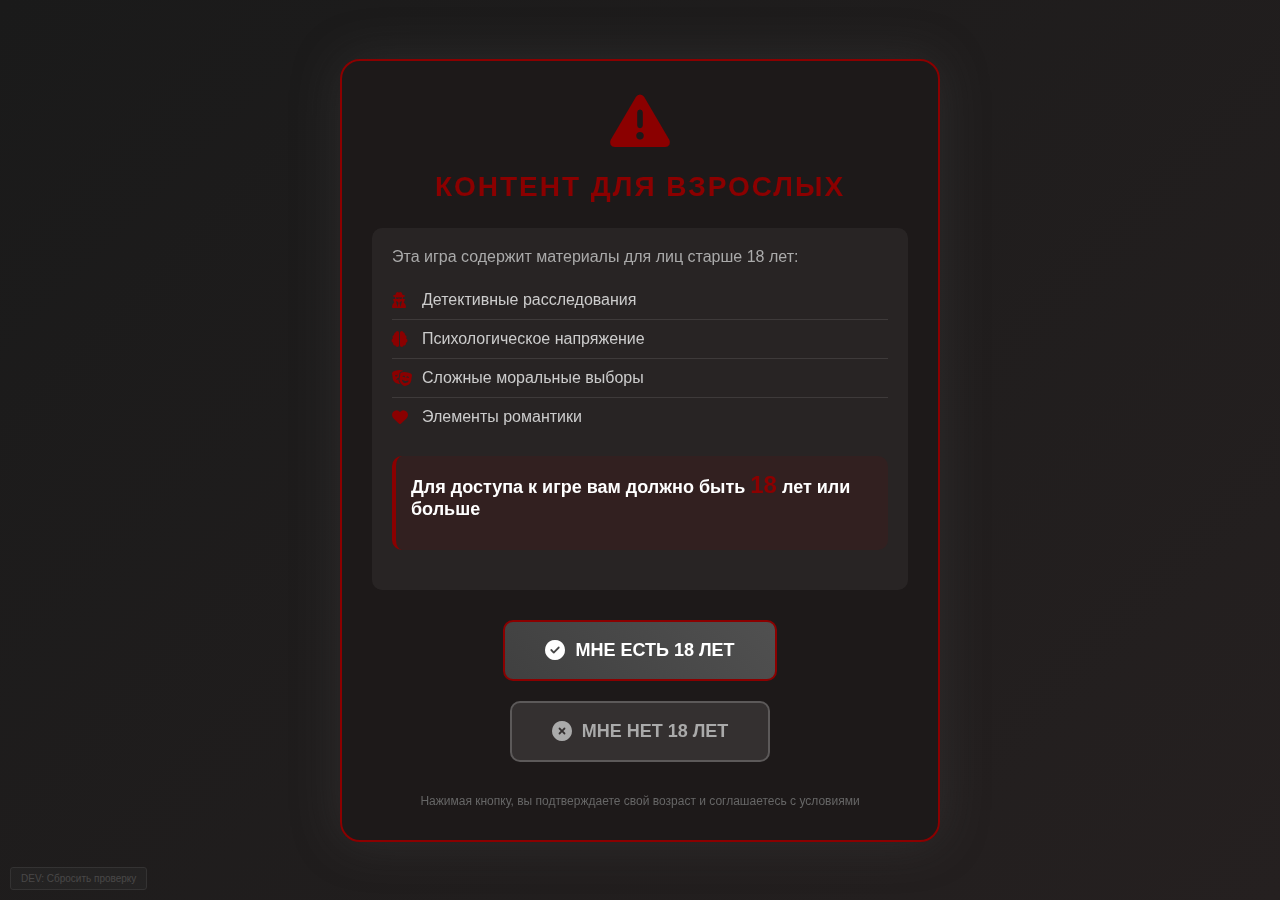
<file: index.html>
<!DOCTYPE html>
<html lang="ru">
<head>
    <meta charset="UTF-8">
    <meta name="viewport" content="width=device-width, initial-scale=1.0, maximum-scale=1.0, user-scalable=no">
    <title>[Название придумывается] | Детективная новелла 18+</title>
    <link rel="stylesheet" href="css/main_menu.css">
    <link rel="stylesheet" href="css/character_selection.css">
    <link rel="stylesheet" href="https://cdnjs.cloudflare.com/ajax/libs/font-awesome/6.4.0/css/all.min.css">
</head>
<body>
    <!-- Экран проверки возраста -->
    <div id="age-check" class="screen active">
        <div class="age-container">
            <div class="age-warning">
                <i class="fas fa-exclamation-triangle"></i>
                <h1>КОНТЕНТ ДЛЯ ВЗРОСЛЫХ</h1>
                <div class="warning-content">
                    <p>Эта игра содержит материалы для лиц старше 18 лет:</p>
                    <ul>
                        <li><i class="fas fa-user-secret"></i> Детективные расследования</li>
                        <li><i class="fas fa-brain"></i> Психологическое напряжение</li>
                        <li><i class="fas fa-theater-masks"></i> Сложные моральные выборы</li>
                        <li><i class="fas fa-heart"></i> Элементы романтики</li>
                    </ul>
                    <div class="age-requirement">
                        <p><strong>Для доступа к игре вам должно быть <span class="age-number">18</span> лет или больше</strong></p>
                    </div>
                </div>
                <div class="age-buttons">
                    <button id="age-yes" class="btn-age btn-yes">
                        <i class="fas fa-check-circle"></i> МНЕ ЕСТЬ 18 ЛЕТ
                    </button>
                    <button id="age-no" class="btn-age btn-no">
                        <i class="fas fa-times-circle"></i> МНЕ НЕТ 18 ЛЕТ
                    </button>
                </div>
                <p class="age-notice">Нажимая кнопку, вы подтверждаете свой возраст и соглашаетесь с условиями</p>
            </div>
        </div>
    </div>

    <!-- Главное меню -->
    <div id="main-menu" class="screen">
        <!-- Фон с анимацией -->
        <div class="menu-background">
            <div class="bg-overlay"></div>
            <canvas id="rain-effect"></canvas>
            
            <!-- Неоновые элементы -->
            <div class="neon-light neon-1"></div>
            <div class="neon-light neon-2"></div>
            <div class="neon-light neon-3"></div>
        </div>
        
        <!-- Контейнер меню -->
        <div class="menu-container">
            <!-- Логотип -->
            <div class="logo-section">
                <div class="logo-main">
                    <h1 class="logo-text">[Название</h1>
                    <h2 class="logo-subtext">придумывается]</h2>
                </div>
                <div class="logo-tag">
                    <span class="tag-line">Детективная новелла для взрослых</span>
                    <span class="tag-warning"><i class="fas fa-18"></i> 18+</span>
                </div>
            </div>
            
            <!-- Основные кнопки меню -->
            <div class="menu-buttons">
                <button class="menu-btn" id="btn-new" data-action="new">
                    <span class="btn-icon"><i class="fas fa-play-circle"></i></span>
                    <span class="btn-label">НОВОЕ ДЕЛО</span>
                    <span class="btn-desc">Начать расследование</span>
                </button>
                
                <button class="menu-btn" id="btn-continue" data-action="continue" disabled>
                    <span class="btn-icon"><i class="fas fa-forward"></i></span>
                    <span class="btn-label">ПРОДОЛЖИТЬ</span>
                    <span class="btn-desc">Загрузка недоступна</span>
                </button>
                
                <button class="menu-btn" id="btn-load" data-action="load">
                    <span class="btn-icon"><i class="fas fa-folder-open"></i></span>
                    <span class="btn-label">ЗАГРУЗИТЬ</span>
                    <span class="btn-desc">Выбрать сохранение</span>
                </button>
                
                <button class="menu-btn" id="btn-gallery" data-action="gallery">
                    <span class="btn-icon"><i class="fas fa-images"></i></span>
                    <span class="btn-label">ГАЛЕРЕЯ</span>
                    <span class="btn-desc">Разблокированные сцены</span>
                </button>
                
                <button class="menu-btn" id="btn-settings" data-action="settings">
                    <span class="btn-icon"><i class="fas fa-cog"></i></span>
                    <span class="btn-label">НАСТРОЙКИ</span>
                    <span class="btn-desc">Звук, графика, контент</span>
                </button>
                
                <!-- Кнопка управления музыкой -->
                <button class="menu-btn" id="btn-music-control">
                    <span class="btn-icon" id="music-icon"><i class="fas fa-music"></i></span>
                    <span class="btn-label" id="music-label">МУЗЫКА</span>
                    <span class="btn-desc" id="music-desc">Выключена</span>
                </button>
                
                <button class="menu-btn" id="btn-dossier" data-action="dossier">
                    <span class="btn-icon"><i class="fas fa-file-alt"></i></span>
                    <span class="btn-label">ДОСЬЕ</span>
                    <span class="btn-desc">Персонажи и улики</span>
                </button>
            </div>
            
            <!-- Нижняя панель -->
            <div class="menu-footer">
                <div class="footer-left">
                    <div class="game-info">
                        <span class="info-version">Версия 1.0 Alpha</span>
                        <span class="info-genre"><i class="fas fa-search"></i> Детектив 18+</span>
                    </div>
                </div>
                
                <div class="footer-center">
                    <div class="content-tags">
                        <span class="tag"><i class="fas fa-search"></i> Детектив</span>
                        <span class="tag"><i class="fas fa-brain"></i> Психология</span>
                        <span class="tag"><i class="fas fa-theater-masks"></i> Драма</span>
                        <span class="tag"><i class="fas fa-crosshairs"></i> Выбор</span>
                    </div>
                </div>
                
                <div class="footer-right">
                    <button class="footer-btn" id="btn-credits">
                        <i class="fas fa-users"></i> Авторы
                    </button>
                    <button class="footer-btn btn-exit" id="btn-exit">
                        <i class="fas fa-power-off"></i> Выйти
                    </button>
                </div>
            </div>
        </div>
        
        <!-- Всплывающее окно настроек музыки -->
        <div id="music-popup" class="popup">
            <div class="popup-content popup-music">
                <div class="popup-header">
                    <h3><i class="fas fa-music"></i> НАСТРОЙКИ МУЗЫКИ</h3>
                    <button class="popup-close" id="music-close"><i class="fas fa-times"></i></button>
                </div>
                <div class="popup-body">
                    <div class="music-controls">
                        <!-- Текущий трек -->
                        <div class="now-playing">
                            <div class="track-info">
                                <div class="track-name" id="current-track-name">Трек не выбран</div>
                                <div class="track-status" id="current-track-status">Музыка выключена</div>
                            </div>
                            <div class="player-controls">
                                <button class="player-btn" id="btn-play-pause">
                                    <i class="fas fa-play"></i>
                                </button>
                                <button class="player-btn" id="btn-prev-track">
                                    <i class="fas fa-step-backward"></i>
                                </button>
                                <button class="player-btn" id="btn-next-track">
                                    <i class="fas fa-step-forward"></i>
                                </button>
                            </div>
                        </div>
                        
                        <!-- Громкость -->
                        <div class="volume-control">
                            <label>Громкость:</label>
                            <div class="volume-slider-container">
                                <i class="fas fa-volume-down volume-icon"></i>
                                <input type="range" id="music-volume" min="0" max="100" value="50" class="volume-slider">
                                <i class="fas fa-volume-up volume-icon"></i>
                                <span id="volume-value" class="volume-value">50%</span>
                            </div>
                        </div>
                        
                        <!-- Список треков -->
                        <div class="track-list">
                            <h4>Доступные треки:</h4>
                            <div id="tracks-container" class="tracks-container">
                                <!-- Треки будут добавлены через JS -->
                            </div>
                        </div>
                        
                        <!-- Автовоспроизведение -->
                        <div class="music-settings">
                            <div class="setting-item">
                                <input type="checkbox" id="auto-play" checked>
                                <label for="auto-play">Автовоспроизведение при запуске</label>
                            </div>
                            <div class="setting-item">
                                <input type="checkbox" id="shuffle-mode" checked>
                                <label for="shuffle-mode">Случайный порядок треков</label>
                            </div>
                        </div>
                    </div>
                </div>
            </div>
        </div>
        
        <!-- Универсальное всплывающее окно для сообщений -->
        <div id="message-popup" class="popup">
            <div class="popup-content popup-message">
                <div class="popup-header">
                    <h3 id="message-title">Сообщение</h3>
                    <button class="popup-close" id="message-close"><i class="fas fa-times"></i></button>
                </div>
                <div class="popup-body">
                    <div class="message-content" id="message-content">
                        <!-- Содержимое сообщения -->
                    </div>
                    <div class="message-buttons" id="message-buttons">
                        <!-- Кнопки будут добавлены через JS -->
                    </div>
                </div>
            </div>
        </div>
    </div>

    <!-- Аудио элементы -->
    <audio id="bg-music" loop preload="auto"></audio>
    
    <audio id="click-sound" preload="auto">
        <source src="https://assets.mixkit.co/sfx/preview/mixkit-select-click-1109.mp3" type="audio/mpeg">
    </audio>

    <!-- Скрытая кнопка для разработчиков -->
    <div id="dev-tools" style="position: fixed; bottom: 10px; left: 10px; z-index: 9999; opacity: 0.3;">
        <button onclick="resetAgeCheck()" style="background: #333; color: #aaa; border: 1px solid #666; padding: 5px 10px; font-size: 10px; border-radius: 3px;">
            DEV: Сбросить проверку
        </button>
    </div>

    <!-- Подключаем скрипты -->
    <script src="js/main_menu.js"></script>
    <script src="js/age_check.js"></script>
    <script src="js/character_selection.js"></script>
</body>
</html>
</file>
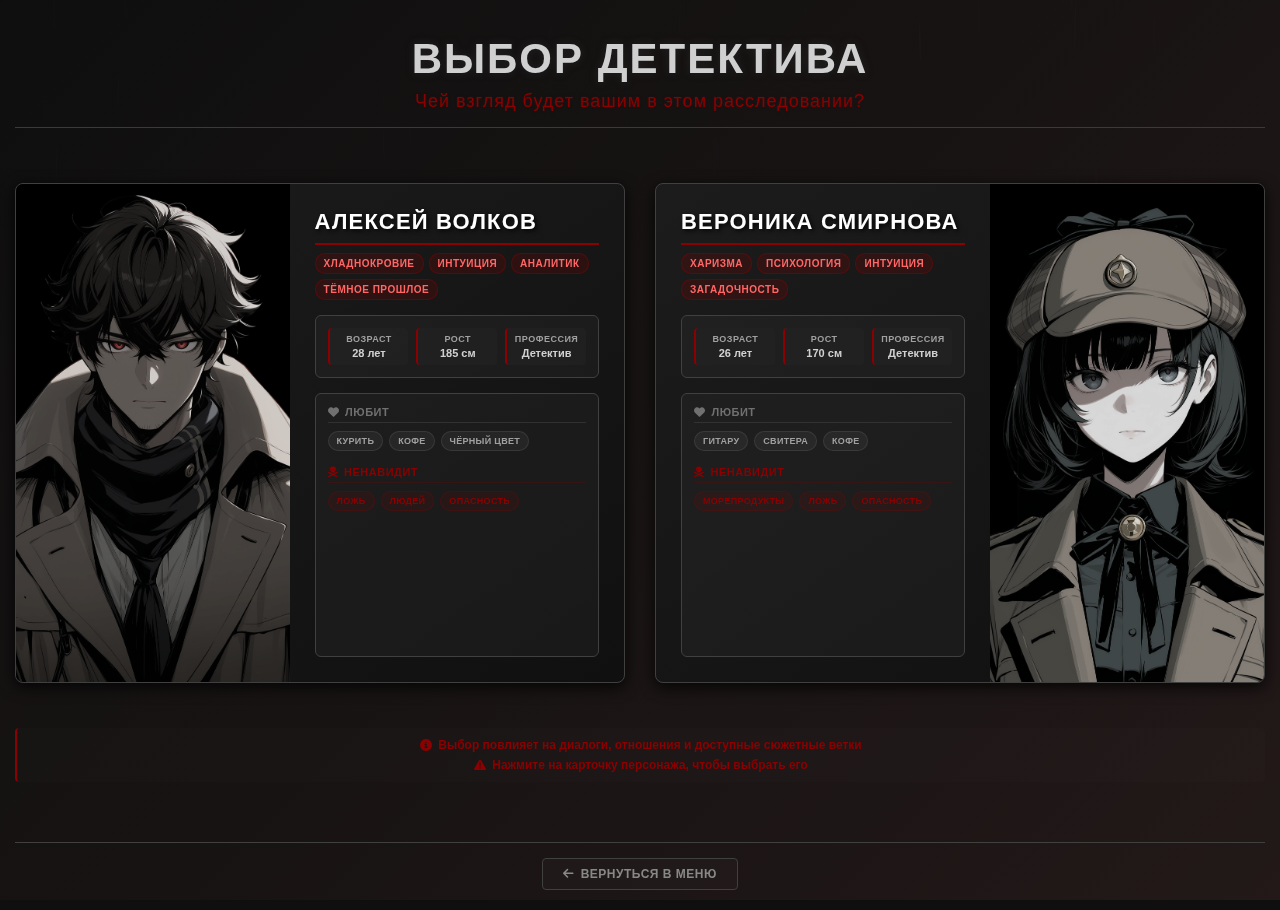
<file: character_selection.html>
<!DOCTYPE html>
<html lang="ru">
<head>
    <meta charset="UTF-8">
    <meta name="viewport" content="width=device-width, initial-scale=1.0">
    <title>Выбор персонажа | Тени Полуночи</title>
    <link rel="stylesheet" href="css/character_selection.css">
    <link rel="stylesheet" href="https://cdnjs.cloudflare.com/ajax/libs/font-awesome/6.4.0/css/all.min.css">
</head>
<body>
    <!-- Фон с эффектом дождя -->
    <div class="selection-background">
        <canvas id="rain-canvas"></canvas>
        <div class="bg-overlay"></div>
    </div>
    
    <!-- Контейнер выбора персонажа -->
    <div class="selection-container">
        <!-- Заголовок -->
        <div class="selection-header">
            <h1 class="selection-title">ВЫБОР ДЕТЕКТИВА</h1>
            <p class="selection-subtitle">Чей взгляд будет вашим в этом расследовании?</p>
        </div>
        
        <!-- Сетка персонажей -->
        <div class="characters-grid">
            <!-- Алексей Волков -->
            <div class="character-card" data-character="male">
                <!-- Верхняя часть: изображение -->
                <div class="character-image-container">
                    <img src="assets/characters/male_detective.png" 
                         alt="Алексей Волков" 
                         class="character-portrait"
                         onerror="this.style.display='none'; this.nextElementSibling.style.display='flex';">
                    <div class="image-placeholder">
                        <i class="fas fa-user-tie"></i>
                        <span>Алексей Волков</span>
                    </div>
                </div>
                
                <!-- Средняя часть: информация -->
                <div class="character-info">
                    <!-- Имя -->
                    <div class="character-name-section">
                        <h3 class="character-name">АЛЕКСЕЙ ВОЛКОВ</h3>
                        <div class="character-traits">
                            <span class="trait">Хладнокровие</span>
                            <span class="trait">Интуиция</span>
                            <span class="trait">Аналитик</span>
                            <span class="trait">Тёмное прошлое</span>
                        </div>
                    </div>
                    
                    <!-- Основные атрибуты -->
                    <div class="character-attributes">
                        <div class="attribute-item">
                            <span class="attribute-label">ВОЗРАСТ</span>
                            <span class="attribute-value">28 лет</span>
                        </div>
                        <div class="attribute-item">
                            <span class="attribute-label">РОСТ</span>
                            <span class="attribute-value">185 см</span>
                        </div>
                        <div class="attribute-item">
                            <span class="attribute-label">ПРОФЕССИЯ</span>
                            <span class="attribute-value">Детектив</span>
                        </div>
                    </div>
                    
                    <!-- Предпочтения -->
                    <div class="character-preferences">
                        <div class="preference-section">
                            <h4 class="preference-title like-title">
                                <i class="fas fa-heart"></i> ЛЮБИТ
                            </h4>
                            <div class="preference-tags">
                                <span class="preference-tag like">Курить</span>
                                <span class="preference-tag like">Кофе</span>
                                <span class="preference-tag like">Чёрный цвет</span>
                            </div>
                        </div>
                        
                        <div class="preference-section">
                            <h4 class="preference-title dislike-title">
                                <i class="fas fa-skull-crossbones"></i> НЕНАВИДИТ
                            </h4>
                            <div class="preference-tags">
                                <span class="preference-tag dislike">Ложь</span>
                                <span class="preference-tag dislike">Людей</span>
                                <span class="preference-tag dislike">Опасность</span>
                            </div>
                        </div>
                    </div>
                </div>
                
                <!-- Кнопка удалена - теперь выбор по клику на всю карточку -->
            </div>
            
            <!-- Вероника Смирнова -->
            <div class="character-card" data-character="female">
                <!-- Верхняя часть: изображение -->
                <div class="character-image-container">
                    <img src="assets/characters/female_detective.png" 
                         alt="Вероника Смирнова" 
                         class="character-portrait"
                         onerror="this.style.display='none'; this.nextElementSibling.style.display='flex';">
                    <div class="image-placeholder">
                        <i class="fas fa-user-tie"></i>
                        <span>Вероника Смирнова</span>
                    </div>
                </div>
                
                <!-- Средняя часть: информация -->
                <div class="character-info">
                    <!-- Имя -->
                    <div class="character-name-section">
                        <h3 class="character-name">ВЕРОНИКА СМИРНОВА</h3>
                        <div class="character-traits">
                            <span class="trait">Харизма</span>
                            <span class="trait">Психология</span>
                            <span class="trait">Интуиция</span>
                            <span class="trait">Загадочность</span>
                        </div>
                    </div>
                    
                    <!-- Основные атрибуты -->
                    <div class="character-attributes">
                        <div class="attribute-item">
                            <span class="attribute-label">ВОЗРАСТ</span>
                            <span class="attribute-value">26 лет</span>
                        </div>
                        <div class="attribute-item">
                            <span class="attribute-label">РОСТ</span>
                            <span class="attribute-value">170 см</span>
                        </div>
                        <div class="attribute-item">
                            <span class="attribute-label">ПРОФЕССИЯ</span>
                            <span class="attribute-value">Детектив</span>
                        </div>
                    </div>
                    
                    <!-- Предпочтения -->
                    <div class="character-preferences">
                        <div class="preference-section">
                            <h4 class="preference-title like-title">
                                <i class="fas fa-heart"></i> ЛЮБИТ
                            </h4>
                            <div class="preference-tags">
                                <span class="preference-tag like">Гитару</span>
                                <span class="preference-tag like">Свитера</span>
                                <span class="preference-tag like">Кофе</span>
                            </div>
                        </div>
                        
                        <div class="preference-section">
                            <h4 class="preference-title dislike-title">
                                <i class="fas fa-skull-crossbones"></i> НЕНАВИДИТ
                            </h4>
                            <div class="preference-tags">
                                <span class="preference-tag dislike">Морепродукты</span>
                                <span class="preference-tag dislike">Ложь</span>
                                <span class="preference-tag dislike">Опасность</span>
                            </div>
                        </div>
                    </div>
                </div>
                
                <!-- Кнопка удалена - теперь выбор по клику на всю карточку -->
            </div>
        </div>
        
        <!-- Подсказка -->
        <div class="selection-hint">
            <p><i class="fas fa-info-circle"></i> Выбор повлияет на диалоги, отношения и доступные сюжетные ветки</p>
            <p class="hint-sub"><i class="fas fa-exclamation-triangle"></i> Нажмите на карточку персонажа, чтобы выбрать его</p>
        </div>
        
        <!-- Кнопка возврата -->
        <div class="back-container">
            <button class="back-btn" id="btn-back">
                <i class="fas fa-arrow-left"></i> ВЕРНУТЬСЯ В МЕНЮ
            </button>
        </div>
    </div>
    
    <!-- Всплывающее окно подтверждения -->
    <div id="confirm-popup" class="popup">
        <div class="popup-content confirm-popup">
            <div class="popup-header">
                <h3><i class="fas fa-exclamation-circle"></i> ПОДТВЕРЖДЕНИЕ ВЫБОРА</h3>
                <button class="popup-close" id="confirm-close"><i class="fas fa-times"></i></button>
            </div>
            <div class="popup-body">
                <div class="confirm-content">
                    <p>Вы выбрали детектива:</p>
                    <h2 id="selected-character-name">ИМЯ ПЕРСОНАЖА</h2>
                    <div class="confirm-warning">
                        <i class="fas fa-exclamation-triangle"></i>
                        <p>Это решение нельзя будет изменить позже. Все сцены и диалоги будут адаптированы под вашего персонажа.</p>
                    </div>
                </div>
                <div class="confirm-buttons">
                    <button class="confirm-btn btn-cancel" id="btn-cancel">Отмена</button>
                    <button class="confirm-btn btn-confirm" id="btn-confirm">Подтвердить выбор</button>
                </div>
            </div>
        </div>
    </div>
    
    <!-- Аудио элементы -->
    <audio id="click-sound" preload="auto">
        <source src="https://assets.mixkit.co/sfx/preview/mixkit-select-click-1109.mp3" type="audio/mpeg">
    </audio>
    
    <script src="js/character_selection.js"></script>
</body>
</html>
</file>
<file: css/main_menu.css>
/* ===== ОСНОВНЫЕ СТИЛИ ===== */
* {
    margin: 0;
    padding: 0;
    box-sizing: border-box;
    -webkit-tap-highlight-color: transparent;
}

body {
    font-family: 'Segoe UI', 'Roboto', sans-serif;
    background: #0f0f0f;
    color: #d0d0d0;
    overflow: hidden;
    height: 100vh;
    width: 100vw;
    position: fixed;
}

/* ===== ОБЩИЕ КЛАССЫ ===== */
.screen {
    position: fixed;
    top: 0;
    left: 0;
    width: 100%;
    height: 100%;
    display: none;
    z-index: 100;
}

.screen.active {
    display: flex;
    justify-content: center;
    align-items: center;
}

/* ===== ЭКРАН ВОЗРАСТНОЙ ПРОВЕРКИ ===== */
#age-check {
    background: linear-gradient(135deg, #1a1a1a 0%, #252020 100%);
}

.age-container {
    width: 95%;
    max-width: 600px;
    background: rgba(30, 25, 25, 0.95);
    border-radius: 20px;
    border: 2px solid #8b0000;
    padding: 30px;
    box-shadow: 0 0 50px rgba(80, 80, 80, 0.3);
    backdrop-filter: blur(10px);
}

.age-warning {
    text-align: center;
}

.age-warning i.fa-exclamation-triangle {
    font-size: 60px;
    color: #8b0000;
    margin-bottom: 20px;
    animation: pulse 2s infinite;
}

.age-warning h1 {
    color: #8b0000;
    font-size: 28px;
    margin-bottom: 25px;
    text-transform: uppercase;
    letter-spacing: 2px;
}

.warning-content {
    background: rgba(255, 255, 255, 0.05);
    border-radius: 10px;
    padding: 20px;
    margin: 20px 0;
    text-align: left;
}

.warning-content p {
    color: #aaa;
    margin-bottom: 15px;
    font-size: 16px;
}

.warning-content ul {
    list-style: none;
    margin: 15px 0;
}

.warning-content li {
    padding: 10px 0;
    color: #ccc;
    border-bottom: 1px solid rgba(255, 255, 255, 0.1);
    display: flex;
    align-items: center;
}

.warning-content li i {
    color: #8b0000;
    margin-right: 10px;
    width: 20px;
}

.warning-content li:last-child {
    border-bottom: none;
}

.age-requirement {
    background: rgba(139, 0, 0, 0.1);
    border-radius: 10px;
    padding: 15px;
    margin: 20px 0;
    border-left: 4px solid #8b0000;
}

.age-requirement p {
    color: #fff;
    font-size: 18px;
}

.age-number {
    color: #8b0000;
    font-size: 24px;
    font-weight: bold;
}

.age-buttons {
    display: flex;
    gap: 20px;
    margin: 30px 0;
    flex-wrap: wrap;
    justify-content: center;
}

.btn-age {
    padding: 18px 40px;
    font-size: 18px;
    border: none;
    border-radius: 10px;
    cursor: pointer;
    transition: all 0.3s ease;
    display: flex;
    align-items: center;
    justify-content: center;
    gap: 10px;
    font-weight: bold;
    min-width: 250px;
}

.btn-age i {
    font-size: 20px;
}

.btn-yes {
    background: linear-gradient(45deg, #404040, #505050);
    color: white;
    border: 2px solid #8b0000;
}

.btn-yes:hover {
    background: linear-gradient(45deg, #505050, #404040);
    transform: translateY(-3px);
    box-shadow: 0 10px 25px rgba(80, 80, 80, 0.4);
}

.btn-no {
    background: rgba(255, 255, 255, 0.1);
    color: #aaa;
    border: 2px solid rgba(255, 255, 255, 0.2);
}

.btn-no:hover {
    background: rgba(255, 255, 255, 0.15);
    color: #fff;
    border-color: rgba(255, 255, 255, 0.3);
}

.age-notice {
    font-size: 12px;
    color: #666;
    margin-top: 20px;
    line-height: 1.5;
}

/* ===== ГЛАВНОЕ МЕНЮ ===== */
#main-menu {
    background: #121212;
}

.menu-background {
    position: absolute;
    width: 100%;
    height: 100%;
    overflow: hidden;
}

.bg-overlay {
    position: absolute;
    width: 100%;
    height: 100%;
    background: linear-gradient(135deg, 
        rgba(18, 18, 18, 0.9) 0%,
        rgba(28, 23, 23, 0.8) 50%,
        rgba(38, 28, 28, 0.9) 100%);
    z-index: 1;
}

#rain-effect {
    position: absolute;
    width: 100%;
    height: 100%;
    z-index: 0;
}

.neon-light {
    position: absolute;
    border-radius: 50%;
    filter: blur(40px);
    opacity: 0.3;
    z-index: 0;
}

.neon-1 {
    width: 300px;
    height: 300px;
    background: #505050;
    top: 10%;
    left: 10%;
    animation: float 15s infinite ease-in-out;
}

.neon-2 {
    width: 200px;
    height: 200px;
    background: #3a3a3a;
    bottom: 20%;
    right: 15%;
    animation: float 12s infinite ease-in-out reverse;
}

.neon-3 {
    width: 150px;
    height: 150px;
    background: #2a2a2a;
    top: 60%;
    left: 80%;
    animation: float 18s infinite ease-in-out;
}

/* Контейнер меню */
.menu-container {
    position: relative;
    z-index: 2;
    width: 100%;
    height: 100%;
    max-width: 1400px;
    margin: 0 auto;
    padding: 20px;
    display: flex;
    flex-direction: column;
    justify-content: space-between;
    overflow-y: auto;
    overflow-x: hidden;
}

/* Логотип */
.logo-section {
    text-align: center;
    padding: 20px 0;
    margin-top: 20px;
}

.logo-main {
    margin-bottom: 10px;
}

.logo-text {
    font-size: clamp(40px, 8vw, 80px);
    background: linear-gradient(45deg, #d0d0d0, #a0a0a0);
    -webkit-background-clip: text;
    background-clip: text;
    color: transparent;
    text-shadow: 0 0 30px rgba(80, 80, 80, 0.3);
    letter-spacing: 3px;
    line-height: 1.1;
    margin-bottom: 5px;
}

.logo-subtext {
    font-size: clamp(30px, 6vw, 60px);
    color: #b0b0b0;
    letter-spacing: 2px;
    text-shadow: 0 0 20px rgba(255, 255, 255, 0.1);
}

.logo-tag {
    display: flex;
    justify-content: center;
    align-items: center;
    gap: 15px;
    margin-top: 10px;
    flex-wrap: wrap;
}

.tag-line {
    color: #aaa;
    font-size: clamp(14px, 2vw, 18px);
    letter-spacing: 1px;
    text-transform: uppercase;
}

.tag-warning {
    background: rgba(139, 0, 0, 0.15);
    color: #8b0000;
    padding: 5px 15px;
    border-radius: 20px;
    font-size: 14px;
    border: 1px solid rgba(139, 0, 0, 0.3);
}

/* Кнопки меню */
.menu-buttons {
    display: grid;
    grid-template-columns: repeat(auto-fit, minmax(300px, 1fr));
    gap: 15px;
    padding: 20px 0;
    max-width: 1200px;
    margin: 0 auto;
    width: 100%;
}

.menu-btn {
    background: rgba(45, 40, 40, 0.7);
    border: 2px solid #404040;
    border-radius: 12px;
    padding: 20px;
    color: white;
    text-align: left;
    cursor: pointer;
    transition: all 0.3s ease;
    display: flex;
    flex-direction: column;
    position: relative;
    overflow: hidden;
    min-height: 100px;
    backdrop-filter: blur(5px);
}

.menu-btn::before {
    content: '';
    position: absolute;
    top: 0;
    left: -100%;
    width: 100%;
    height: 100%;
    background: linear-gradient(90deg, 
        transparent, 
        rgba(255, 255, 255, 0.05), 
        transparent);
    transition: left 0.7s ease;
}

.menu-btn:hover {
    border-color: #606060;
    background: rgba(55, 45, 45, 0.9);
    transform: translateY(-5px);
    box-shadow: 0 10px 30px rgba(80, 80, 80, 0.2);
}

.menu-btn:hover::before {
    left: 100%;
}

.menu-btn:disabled {
    opacity: 0.5;
    cursor: not-allowed;
}

.menu-btn:disabled:hover {
    transform: none;
    border-color: #404040;
    background: rgba(45, 40, 40, 0.7);
}

.btn-icon {
    font-size: 28px;
    color: #8b0000;
    margin-bottom: 10px;
}

.btn-label {
    font-size: clamp(18px, 2vw, 22px);
    font-weight: bold;
    letter-spacing: 1px;
    margin-bottom: 5px;
}

.btn-desc {
    font-size: 14px;
    color: #aaa;
    opacity: 0.8;
}

/* Стили для кнопки музыки в меню */
.menu-btn.music-on .btn-icon {
    color: #707070;
    animation: pulse 2s infinite;
}

.menu-btn.music-off .btn-icon {
    color: #505050;
}

.menu-btn.music-off:hover .btn-icon {
    color: #707070;
}

/* Нижняя панель */
.menu-footer {
    display: flex;
    justify-content: space-between;
    align-items: center;
    padding: 20px 0;
    border-top: 1px solid rgba(255, 255, 255, 0.1);
    margin-top: auto;
    flex-wrap: wrap;
    gap: 20px;
}

.footer-left, .footer-center, .footer-right {
    flex: 1;
    min-width: 250px;
}

.game-info {
    display: flex;
    flex-direction: column;
    gap: 5px;
}

.info-version {
    color: #666;
    font-size: 14px;
}

.info-genre {
    color: #aaa;
    font-size: 14px;
    display: flex;
    align-items: center;
    gap: 5px;
}

.content-tags {
    display: flex;
    flex-wrap: wrap;
    gap: 10px;
    justify-content: center;
}

.tag {
    background: rgba(255, 255, 255, 0.05);
    padding: 6px 12px;
    border-radius: 15px;
    font-size: 12px;
    color: #aaa;
    display: flex;
    align-items: center;
    gap: 5px;
}

.footer-right {
    display: flex;
    justify-content: flex-end;
    gap: 10px;
}

.footer-btn {
    background: rgba(255, 255, 255, 0.05);
    border: 1px solid rgba(255, 255, 255, 0.1);
    color: #aaa;
    padding: 10px 20px;
    border-radius: 6px;
    cursor: pointer;
    transition: all 0.3s ease;
    display: flex;
    align-items: center;
    gap: 8px;
    font-size: 14px;
}

.footer-btn:hover {
    background: rgba(255, 255, 255, 0.1);
    color: #fff;
}

.btn-exit:hover {
    background: rgba(139, 0, 0, 0.15);
    color: #8b0000;
    border-color: rgba(139, 0, 0, 0.3);
}

/* Всплывающие окна */
.popup {
    position: fixed;
    top: 0;
    left: 0;
    width: 100%;
    height: 100%;
    background: rgba(15, 15, 15, 0.8);
    display: none;
    justify-content: center;
    align-items: center;
    z-index: 1000;
}

.popup.active {
    display: flex;
}

.popup-content {
    background: rgba(35, 30, 30, 0.95);
    border-radius: 15px;
    border: 2px solid #8b0000;
    width: 95%;
    max-width: 500px;
    overflow: hidden;
    backdrop-filter: blur(10px);
}

.popup-header {
    background: rgba(139, 0, 0, 0.1);
    padding: 20px;
    display: flex;
    justify-content: space-between;
    align-items: center;
    border-bottom: 1px solid rgba(139, 0, 0, 0.3);
}

.popup-header h3 {
    color: #fff;
    display: flex;
    align-items: center;
    gap: 10px;
}

.popup-close {
    background: none;
    border: none;
    color: #aaa;
    font-size: 20px;
    cursor: pointer;
    padding: 5px;
}

.popup-close:hover {
    color: #fff;
}

.popup-body {
    padding: 30px;
    color: #ccc;
    text-align: center;
}

/* ===== МУЗЫКАЛЬНЫЙ ПЛЕЕР ===== */
.popup-music {
    max-width: 700px !important;
}

.music-player {
    display: flex;
    flex-direction: column;
    gap: 25px;
}

.now-playing {
    background: rgba(60, 60, 60, 0.1);
    border-radius: 12px;
    padding: 20px;
    display: flex;
    justify-content: space-between;
    align-items: center;
    border: 1px solid rgba(80, 80, 80, 0.3);
}

.track-info {
    flex: 1;
}

.track-name {
    font-size: 22px;
    color: #fff;
    font-weight: bold;
    margin-bottom: 5px;
}

.track-mood {
    font-size: 14px;
    color: #a0a0a0;
    display: flex;
    align-items: center;
    gap: 8px;
}

.track-mood::before {
    content: '🎵';
    font-size: 12px;
}

.player-controls {
    display: flex;
    gap: 15px;
}

.player-btn {
    width: 50px;
    height: 50px;
    border-radius: 50%;
    background: rgba(255, 255, 255, 0.1);
    border: 2px solid rgba(255, 255, 255, 0.2);
    color: #fff;
    font-size: 20px;
    cursor: pointer;
    display: flex;
    align-items: center;
    justify-content: center;
    transition: all 0.3s ease;
}

.player-btn:hover {
    background: rgba(80, 80, 80, 0.3);
    border-color: #606060;
    transform: scale(1.1);
}

.volume-control {
    background: rgba(255, 255, 255, 0.05);
    border-radius: 12px;
    padding: 20px;
}

.volume-control label {
    display: block;
    margin-bottom: 15px;
    color: #fff;
    font-size: 16px;
    font-weight: bold;
}

.volume-slider-container {
    display: flex;
    align-items: center;
    gap: 15px;
}

.volume-icon {
    color: #8b0000;
    font-size: 20px;
}

.volume-slider {
    flex: 1;
    -webkit-appearance: none;
    height: 8px;
    background: rgba(255, 255, 255, 0.1);
    border-radius: 4px;
    outline: none;
}

.volume-slider::-webkit-slider-thumb {
    -webkit-appearance: none;
    width: 22px;
    height: 22px;
    border-radius: 50%;
    background: #8b0000;
    cursor: pointer;
    border: 2px solid #fff;
    box-shadow: 0 0 10px rgba(139, 0, 0, 0.5);
}

.volume-slider::-moz-range-thumb {
    width: 22px;
    height: 22px;
    border-radius: 50%;
    background: #8b0000;
    cursor: pointer;
    border: 2px solid #fff;
}

.volume-value {
    color: #fff;
    font-weight: bold;
    min-width: 45px;
    text-align: center;
}

.track-list {
    background: rgba(255, 255, 255, 0.05);
    border-radius: 12px;
    padding: 20px;
}

.track-list h4 {
    color: #fff;
    margin-bottom: 15px;
    font-size: 18px;
    display: flex;
    align-items: center;
    gap: 10px;
}

.track-list h4::before {
    content: '🎶';
}

.tracks-container {
    display: flex;
    flex-direction: column;
    gap: 10px;
}

.track-item {
    background: rgba(255, 255, 255, 0.03);
    border-radius: 8px;
    padding: 12px 15px;
    display: flex;
    justify-content: space-between;
    align-items: center;
    transition: all 0.3s ease;
    border: 1px solid transparent;
}

.track-item:hover {
    background: rgba(255, 255, 255, 0.07);
    border-color: rgba(255, 255, 255, 0.1);
}

.track-item.active {
    background: rgba(80, 80, 80, 0.15);
    border-color: rgba(80, 80, 80, 0.4);
}

.track-item-name {
    color: #fff;
    font-size: 16px;
}

.track-item-mood {
    font-size: 12px;
    color: #aaa;
    background: rgba(255, 255, 255, 0.1);
    padding: 3px 10px;
    border-radius: 20px;
}

.music-presets {
    background: rgba(255, 255, 255, 0.05);
    border-radius: 12px;
    padding: 20px;
}

.music-presets h4 {
    color: #fff;
    margin-bottom: 15px;
    font-size: 18px;
    display: flex;
    align-items: center;
    gap: 10px;
}

.music-presets h4::before {
    content: '🎭';
}

.preset-buttons {
    display: grid;
    grid-template-columns: repeat(2, 1fr);
    gap: 10px;
}

.preset-btn {
    background: rgba(255, 255, 255, 0.07);
    border: 1px solid rgba(255, 255, 255, 0.1);
    color: #aaa;
    padding: 12px;
    border-radius: 8px;
    cursor: pointer;
    transition: all 0.3s ease;
    display: flex;
    align-items: center;
    justify-content: center;
    gap: 8px;
    font-size: 14px;
}

.preset-btn:hover {
    background: rgba(80, 80, 80, 0.2);
    color: #fff;
    border-color: rgba(80, 80, 80, 0.4);
    transform: translateY(-2px);
}

.preset-btn.active {
    background: rgba(80, 80, 80, 0.3);
    color: #fff;
    border-color: #606060;
}

/* ===== АНИМАЦИИ ===== */
@keyframes pulse {
    0%, 100% { 
        transform: scale(1); 
        opacity: 1; 
    }
    50% { 
        transform: scale(1.1); 
        opacity: 0.8; 
    }
}

@keyframes float {
    0%, 100% { 
        transform: translate(0, 0) rotate(0deg); 
    }
    25% { 
        transform: translate(20px, -20px) rotate(5deg); 
    }
    50% { 
        transform: translate(-15px, 15px) rotate(-5deg); 
    }
    75% { 
        transform: translate(10px, -10px) rotate(3deg); 
    }
}

@keyframes spin {
    to { transform: rotate(360deg); }
}

/* ===== АДАПТИВНОСТЬ ===== */
@media (max-width: 1200px) {
    .menu-buttons {
        grid-template-columns: repeat(2, 1fr);
        max-width: 800px;
    }
}

@media (max-width: 768px) {
    .menu-container {
        padding: 15px;
    }
    
    .menu-buttons {
        grid-template-columns: 1fr;
        max-width: 500px;
    }
    
    .menu-footer {
        flex-direction: column;
        text-align: center;
        gap: 15px;
    }
    
    .footer-left, .footer-center, .footer-right {
        min-width: 100%;
        justify-content: center;
    }
    
    .footer-right {
        justify-content: center;
    }
    
    .age-buttons {
        flex-direction: column;
    }
    
    .btn-age {
        min-width: 100%;
    }
    
    .logo-text {
        font-size: 48px;
    }
    
    .logo-subtext {
        font-size: 36px;
    }
    
    /* Адаптивность музыкального плеера */
    .preset-buttons {
        grid-template-columns: 1fr;
    }
    
    .now-playing {
        flex-direction: column;
        gap: 15px;
        text-align: center;
    }
    
    .track-info {
        text-align: center;
    }
}

@media (max-width: 480px) {
    .age-container {
        padding: 20px;
        margin: 10px;
    }
    
    .age-warning h1 {
        font-size: 22px;
    }
    
    .btn-age {
        padding: 15px 20px;
        font-size: 16px;
    }
    
    .menu-btn {
        padding: 15px;
        min-height: 80px;
    }
    
    .btn-label {
        font-size: 18px;
    }
    
    .logo-text {
        font-size: 36px;
        letter-spacing: 2px;
    }
    
    .logo-subtext {
        font-size: 28px;
    }
}

/* Для очень высоких экранов */
@media (min-height: 900px) {
    .menu-container {
        justify-content: center;
        gap: 40px;
    }
    
    .logo-section {
        margin-top: 0;
    }
}

/* Для горизонтальной ориентации на мобильных */
@media (max-height: 600px) and (orientation: landscape) {
    .menu-container {
        flex-direction: row;
        flex-wrap: wrap;
        padding: 10px;
    }
    
    .logo-section {
        width: 100%;
        padding: 10px 0;
    }
    
    .menu-buttons {
        grid-template-columns: repeat(3, 1fr);
        max-height: 60vh;
        overflow-y: auto;
        padding: 10px;
    }
    
    .menu-btn {
        min-height: 80px;
        padding: 12px;
    }
}

/* Скроллбар для меню */
.menu-container::-webkit-scrollbar {
    width: 8px;
}

.menu-container::-webkit-scrollbar-track {
    background: rgba(255, 255, 255, 0.05);
    border-radius: 4px;
}

.menu-container::-webkit-scrollbar-thumb {
    background: rgba(80, 80, 80, 0.5);
    border-radius: 4px;
}

.menu-container::-webkit-scrollbar-thumb:hover {
    background: rgba(80, 80, 80, 0.7);
}

/* Иконка загрузки музыки */
.music-loading {
    display: inline-block;
    width: 20px;
    height: 20px;
    border: 2px solid rgba(255, 255, 255, 0.3);
    border-top-color: #8b0000;
    border-radius: 50%;
    animation: spin 1s linear infinite;
    margin-left: 10px;
}

/* ===== СТИЛИ ДЛЯ МУЗЫКАЛЬНОЙ СИСТЕМЫ ===== */

/* Кнопка музыки в меню */
.menu-btn.music-on {
    border-color: #606060;
    background: rgba(96, 96, 96, 0.1);
}

.menu-btn.music-on .btn-icon {
    color: #707070;
    animation: pulse 2s infinite;
}

.menu-btn.music-off {
    border-color: #404040;
    background: rgba(255, 255, 255, 0.05);
}

.menu-btn.music-off .btn-icon {
    color: #505050;
}

.menu-btn.music-off:hover .btn-icon {
    color: #707070;
}

/* Анимация пульсации для иконки музыки */
@keyframes pulse {
    0%, 100% { 
        transform: scale(1); 
        opacity: 1; 
    }
    50% { 
        transform: scale(1.1); 
        opacity: 0.8; 
    }
}

/* Ползунок громкости в меню */
#music-volume {
    -webkit-appearance: none;
    height: 6px;
    background: rgba(255, 255, 255, 0.1);
    border-radius: 3px;
    outline: none;
}

#music-volume::-webkit-slider-thumb {
    -webkit-appearance: none;
    width: 16px;
    height: 16px;
    border-radius: 50%;
    background: #8b0000;
    cursor: pointer;
    border: 2px solid #fff;
}

#music-volume::-moz-range-thumb {
    width: 16px;
    height: 16px;
    border-radius: 50%;
    background: #8b0000;
    cursor: pointer;
    border: 2px solid #fff;
}

/* Кнопка переключения музыки */
#music-toggle {
    transition: all 0.3s ease;
    cursor: pointer;
}

#music-toggle:hover {
    background: rgba(255, 255, 255, 0.2) !important;
    color: #fff !important;
}

/* Адаптивность для музыкальных контролов */
@media (max-width: 768px) {
    .music-control {
        margin-top: 10px;
        justify-content: center;
    }
    
    #music-volume {
        width: 60px !important;
    }
}

/* ===== СТИЛИ ДЛЯ МУЗЫКАЛЬНОГО ПОПАПА ===== */

.popup-music {
    max-width: 800px !important;
    width: 95%;
}

.music-controls {
    display: flex;
    flex-direction: column;
    gap: 25px;
}

.now-playing {
    background: rgba(60, 60, 60, 0.3);
    border-radius: 12px;
    padding: 20px;
    border: 1px solid rgba(80, 80, 80, 0.3);
    display: flex;
    justify-content: space-between;
    align-items: center;
}

.track-info {
    flex: 1;
}

.track-name {
    font-size: 22px;
    color: #fff;
    font-weight: bold;
    margin-bottom: 5px;
}

.track-status {
    font-size: 14px;
    color: #a0a0a0;
}

.player-controls {
    display: flex;
    gap: 10px;
}

.player-btn {
    width: 50px;
    height: 50px;
    border-radius: 50%;
    background: rgba(255, 255, 255, 0.1);
    border: 2px solid rgba(80, 80, 80, 0.3);
    color: #fff;
    font-size: 18px;
    cursor: pointer;
    display: flex;
    align-items: center;
    justify-content: center;
    transition: all 0.3s ease;
}

.player-btn:hover {
    background: rgba(80, 80, 80, 0.3);
    border-color: #606060;
    transform: scale(1.1);
}

.volume-control {
    background: rgba(255, 255, 255, 0.05);
    border-radius: 12px;
    padding: 20px;
}

.volume-control label {
    display: block;
    margin-bottom: 15px;
    color: #fff;
    font-size: 16px;
    font-weight: bold;
}

.volume-slider-container {
    display: flex;
    align-items: center;
    gap: 15px;
}

.volume-icon {
    color: #8b0000;
    font-size: 20px;
}

.volume-slider {
    flex: 1;
    -webkit-appearance: none;
    height: 8px;
    background: rgba(255, 255, 255, 0.1);
    border-radius: 4px;
    outline: none;
}

.volume-slider::-webkit-slider-thumb {
    -webkit-appearance: none;
    width: 22px;
    height: 22px;
    border-radius: 50%;
    background: #8b0000;
    cursor: pointer;
    border: 2px solid #fff;
    box-shadow: 0 0 10px rgba(139, 0, 0, 0.5);
}

.volume-slider::-moz-range-thumb {
    width: 22px;
    height: 22px;
    border-radius: 50%;
    background: #8b0000;
    cursor: pointer;
    border: 2px solid #fff;
}

.volume-value {
    color: #fff;
    font-weight: bold;
    min-width: 45px;
    text-align: center;
}

.track-list {
    background: rgba(255, 255, 255, 0.05);
    border-radius: 12px;
    padding: 20px;
}

.track-list h4 {
    color: #fff;
    margin-bottom: 15px;
    font-size: 18px;
    display: flex;
    align-items: center;
    gap: 10px;
}

.track-list h4::before {
    content: '🎵';
}

.tracks-container {
    display: flex;
    flex-direction: column;
    gap: 8px;
    max-height: 200px;
    overflow-y: auto;
    padding-right: 5px;
}

.track-item {
    background: rgba(255, 255, 255, 0.03);
    border-radius: 8px;
    padding: 12px 15px;
    display: flex;
    justify-content: space-between;
    align-items: center;
    transition: all 0.3s ease;
    border: 1px solid transparent;
    cursor: pointer;
}

.track-item:hover {
    background: rgba(255, 255, 255, 0.07);
    border-color: rgba(80, 80, 80, 0.2);
}

.track-item.active {
    background: rgba(80, 80, 80, 0.15);
    border-color: rgba(80, 80, 80, 0.4);
}

.track-item-info {
    display: flex;
    align-items: center;
    gap: 10px;
}

.track-item-number {
    color: #8b0000;
    font-weight: bold;
    min-width: 25px;
}

.track-item-name {
    color: #fff;
    font-size: 16px;
}

.track-item-mood {
    font-size: 12px;
    color: #aaa;
    background: rgba(255, 255, 255, 0.1);
    padding: 3px 10px;
    border-radius: 20px;
}

.music-settings {
    background: rgba(255, 255, 255, 0.05);
    border-radius: 12px;
    padding: 20px;
}

.setting-item {
    display: flex;
    align-items: center;
    gap: 10px;
    margin-bottom: 15px;
}

.setting-item:last-child {
    margin-bottom: 0;
}

.setting-item input[type="checkbox"] {
    width: 18px;
    height: 18px;
    cursor: pointer;
}

.setting-item label {
    color: #ccc;
    font-size: 14px;
    cursor: pointer;
    user-select: none;
}

/* Скроллбар для списка треков */
.tracks-container::-webkit-scrollbar {
    width: 6px;
}

.tracks-container::-webkit-scrollbar-track {
    background: rgba(255, 255, 255, 0.05);
    border-radius: 3px;
}

.tracks-container::-webkit-scrollbar-thumb {
    background: rgba(80, 80, 80, 0.5);
    border-radius: 3px;
}

.tracks-container::-webkit-scrollbar-thumb:hover {
    background: rgba(80, 80, 80, 0.7);
}

/* Стили для кнопки музыки в главном меню */
.menu-btn.music-on {
    border-color: #606060;
    background: rgba(96, 96, 96, 0.1);
}

.menu-btn.music-on .btn-icon {
    color: #707070;
    animation: pulse 2s infinite;
}

.menu-btn.music-off {
    border-color: #404040;
    background: rgba(255, 255, 255, 0.05);
}

.menu-btn.music-off .btn-icon {
    color: #505050;
}

.menu-btn.music-off:hover .btn-icon {
    color: #707070;
}

/* Анимация пульсации */
@keyframes pulse {
    0%, 100% { 
        transform: scale(1); 
        opacity: 1; 
    }
    50% { 
        transform: scale(1.1); 
        opacity: 0.8; 
    }
}

/* Адаптивность музыкального попапа */
@media (max-width: 768px) {
    .popup-music {
        margin: 10px;
        max-width: 95% !important;
    }
    
    .now-playing {
        flex-direction: column;
        gap: 15px;
        text-align: center;
    }
    
    .track-info {
        text-align: center;
    }
    
    .tracks-container {
        max-height: 150px;
    }
}

/* Бейдж для первого трека */
.first-track-badge {
    animation: pulse-glow 2s infinite;
}

@keyframes pulse-glow {
    0%, 100% { 
        box-shadow: 0 0 5px rgba(112, 112, 112, 0.5);
    }
    50% { 
        box-shadow: 0 0 15px rgba(112, 112, 112, 0.8);
    }
}

/* ===== ДОПОЛНИТЕЛЬНЫЕ СТИЛИ ДЛЯ ПОПАПОВ ===== */

/* Скрываем кнопки в информационных попапах */
.popup-message .message-buttons {
    display: none !important;
}

/* Центрируем текст в попапах без кнопок */
.popup-message .message-content {
    text-align: center;
    padding: 30px 20px !important;
    min-height: 120px;
    display: flex;
    align-items: center;
    justify-content: center;
    font-size: 16px;
    line-height: 1.5;
}

/* Делаем крестик более заметным */
.popup-header .popup-close {
    opacity: 1;
    transition: all 0.3s ease;
    width: 32px;
    height: 32px;
    display: flex;
    align-items: center;
    justify-content: center;
    border-radius: 50%;
    background: rgba(255, 255, 255, 0.05);
}

.popup-header .popup-close:hover {
    color: #8b0000;
    background: rgba(139, 0, 0, 0.1);
    transform: scale(1.1);
}

.popup-header .popup-close:active {
    transform: scale(0.95);
}

/* Адаптивность для попапов без кнопок */
@media (max-width: 768px) {
    .popup-message .message-content {
        padding: 20px 15px !important;
        min-height: 100px;
        font-size: 15px;
    }
    
    .popup-header .popup-close {
        width: 28px;
        height: 28px;
        font-size: 16px;
    }
}
</file>
<file: css/character_selection.css>
/* ===== ОСНОВНЫЕ СТИЛИ ===== */
* {
    margin: 0;
    padding: 0;
    box-sizing: border-box;
    -webkit-tap-highlight-color: transparent;
}

body {
    font-family: 'Segoe UI', 'Roboto', sans-serif;
    background: #0f0f0f;
    color: #b0b0b0;
    overflow-x: hidden;
    min-height: 100vh;
}

/* ===== ФОН ===== */
.selection-background {
    position: fixed;
    top: 0;
    left: 0;
    width: 100%;
    height: 100%;
    z-index: 0;
}

#rain-canvas {
    position: absolute;
    width: 100%;
    height: 100%;
}

.bg-overlay {
    position: absolute;
    width: 100%;
    height: 100%;
    background: linear-gradient(135deg, 
        rgba(15, 15, 15, 0.98) 0%,
        rgba(25, 20, 20, 0.97) 50%,
        rgba(35, 25, 25, 0.98) 100%);
}

/* ===== КОНТЕЙНЕР ===== */
.selection-container {
    position: relative;
    z-index: 1;
    max-width: 1400px;
    margin: 0 auto;
    padding: 20px 15px;
    min-height: 100vh;
    display: flex;
    flex-direction: column;
}

/* ===== ЗАГОЛОВОК ===== */
.selection-header {
    text-align: center;
    margin-bottom: 30px;
    padding: 15px 0;
    border-bottom: 1px solid #3a3a3a;
}

.selection-title {
    font-size: clamp(28px, 4vw, 42px);
    color: #d0d0d0;
    text-transform: uppercase;
    letter-spacing: 2px;
    margin-bottom: 8px;
    text-shadow: 0 0 8px rgba(60, 60, 60, 0.4);
    font-weight: 800;
}

.selection-subtitle {
    font-size: clamp(14px, 1.8vw, 18px);
    color: #8b0000;
    letter-spacing: 1px;
    text-shadow: 0 0 3px rgba(139, 0, 0, 0.2);
}

/* ===== СЕТКА ПЕРСОНАЖЕЙ ===== */
.characters-grid {
    display: grid;
    grid-template-columns: repeat(2, 1fr);
    gap: 30px;
    margin: 25px 0;
    flex: 1;
    max-width: 1300px;
    margin-left: auto;
    margin-right: auto;
    width: 100%;
    align-items: stretch;
}

/* ===== КАРТОЧКА ПЕРСОНАЖА ===== */
.character-card {
    background: linear-gradient(145deg, #1c1c1c, #101010);
    border: 1px solid #404040;
    border-radius: 8px;
    overflow: hidden;
    transition: all 0.3s ease;
    position: relative;
    display: flex;
    height: 500px;
    box-shadow: 0 4px 15px rgba(0, 0, 0, 0.8);
    cursor: pointer;
}

.character-card:hover {
    transform: translateY(-8px);
    border-color: #606060;
}

.character-card.active {
    border-color: #33ff66;
}

/* Мужская карточка - картинка слева */
.character-card[data-character="male"] {
    flex-direction: row;
}

/* Женская карточка - картинка справа */
.character-card[data-character="female"] {
    flex-direction: row-reverse;
}

/* ===== ИЗОБРАЖЕНИЕ ПЕРСОНАЖА ===== */
.character-image-container {
    flex: 0 0 45%;
    position: relative;
    overflow: hidden;
    height: 100%;
}

.character-portrait {
    width: 100%;
    height: 100%;
    object-fit: cover;
    object-position: center;
    filter: grayscale(50%) contrast(100%) brightness(0.85);
    transition: all 0.5s ease;
}

.character-card:hover .character-portrait {
    filter: grayscale(30%) contrast(105%) brightness(0.9);
}

/* ===== ИНФОРМАЦИЯ О ПЕРСОНАЖЕ ===== */
.character-info {
    flex: 1;
    padding: 25px;
    display: flex;
    flex-direction: column;
    gap: 15px;
    overflow: hidden;
    min-height: 0;
}

/* Имя и черты */
.character-name-section {
    flex-shrink: 0;
}

.character-name {
    font-size: 22px;
    color: #ffffff;
    margin-bottom: 8px;
    letter-spacing: 1.2px;
    text-transform: uppercase;
    text-shadow: 2px 2px 4px rgba(0, 0, 0, 0.8);
    font-weight: 700;
    border-bottom: 2px solid #8b0000;
    padding-bottom: 8px;
}

.character-traits {
    display: flex;
    flex-wrap: wrap;
    gap: 5px;
    margin-top: 8px;
    flex-shrink: 0;
}

.trait {
    background: rgba(139, 0, 0, 0.2);
    color: #ff6666;
    padding: 4px 8px;
    border-radius: 10px;
    font-size: 10px;
    border: 1px solid rgba(139, 0, 0, 0.4);
    text-transform: uppercase;
    letter-spacing: 0.5px;
    font-weight: 600;
}

/* Основные атрибуты */
.character-attributes {
    display: grid;
    grid-template-columns: repeat(3, 1fr);
    gap: 8px;
    padding: 12px;
    background: rgba(45, 45, 45, 0.3);
    border-radius: 6px;
    border: 1px solid #404040;
    flex-shrink: 0;
}

.attribute-item {
    display: flex;
    flex-direction: column;
    align-items: center;
    padding: 6px;
    background: rgba(35, 35, 35, 0.6);
    border-radius: 4px;
    border-left: 2px solid #8b0000;
    transition: all 0.3s ease;
}

.attribute-item:hover {
    background: rgba(35, 35, 35, 0.8);
    transform: translateY(-2px);
}

.attribute-label {
    color: #a0a0a0;
    font-size: 9px;
    text-transform: uppercase;
    letter-spacing: 0.5px;
    margin-bottom: 3px;
    font-weight: 600;
}

.attribute-value {
    color: #d0d0d0;
    font-size: 11px;
    font-weight: bold;
}

/* Предпочтения */
.character-preferences {
    display: flex;
    flex-direction: column;
    gap: 10px;
    padding: 12px;
    background: rgba(45, 45, 45, 0.3);
    border-radius: 6px;
    border: 1px solid #404040;
    flex: 1;
    min-height: 0;
    overflow: hidden;
}

.preference-section {
    margin-bottom: 5px;
    flex-shrink: 0;
}

.preference-title {
    display: flex;
    align-items: center;
    gap: 6px;
    color: #c0c0c0;
    font-size: 11px;
    text-transform: uppercase;
    letter-spacing: 0.5px;
    margin-bottom: 8px;
    padding-bottom: 4px;
    border-bottom: 1px solid #505050;
    font-weight: 700;
}

.like-title {
    color: #707070;
    border-bottom-color: rgba(112, 112, 112, 0.25);
}

.dislike-title {
    color: #8b0000;
    border-bottom-color: rgba(139, 0, 0, 0.25);
}

.preference-tags {
    display: flex;
    flex-wrap: wrap;
    gap: 6px;
    overflow-y: auto;
    max-height: 80px;
    padding-right: 5px;
}

.preference-tags::-webkit-scrollbar {
    width: 4px;
}

.preference-tags::-webkit-scrollbar-track {
    background: rgba(0, 0, 0, 0.2);
    border-radius: 2px;
}

.preference-tags::-webkit-scrollbar-thumb {
    background: #8b0000;
    border-radius: 2px;
}

.preference-tag {
    padding: 4px 8px;
    border-radius: 10px;
    font-size: 9px;
    text-transform: uppercase;
    letter-spacing: 0.3px;
    font-weight: 600;
    transition: all 0.2s ease;
    flex-shrink: 0;
}

.preference-tag.like {
    background: rgba(112, 112, 112, 0.12);
    color: #a0a0a0;
    border: 1px solid rgba(112, 112, 112, 0.25);
}

.preference-tag.like:hover {
    background: rgba(112, 112, 112, 0.2);
    transform: translateY(-1px);
}

.preference-tag.dislike {
    background: rgba(139, 0, 0, 0.12);
    color: #8b0000;
    border: 1px solid rgba(139, 0, 0, 0.25);
}

.preference-tag.dislike:hover {
    background: rgba(139, 0, 0, 0.2);
    transform: translateY(-1px);
}

/* ===== ПОДСКАЗКА ===== */
.selection-hint {
    text-align: center;
    margin: 20px 0;
    padding: 10px;
    background: rgba(60, 60, 60, 0.06);
    border-radius: 4px;
    border-left: 2px solid #8b0000;
}

.selection-hint p {
    color: #8b0000;
    font-size: 12px;
    display: flex;
    align-items: center;
    justify-content: center;
    gap: 6px;
    font-weight: 600;
}

.hint-sub {
    margin-top: 6px;
    font-size: 11px;
    color: #a52a2a;
}

/* ===== КНОПКА ВОЗВРАТА ===== */
.back-container {
    margin-top: 40px;
    text-align: center;
    padding-top: 15px;
    border-top: 1px solid #404040;
}

.back-btn {
    background: rgba(255, 255, 255, 0.02);
    border: 1px solid #404040;
    color: #888;
    padding: 8px 20px;
    border-radius: 4px;
    cursor: pointer;
    transition: all 0.3s ease;
    font-size: 12px;
    display: flex;
    align-items: center;
    justify-content: center;
    gap: 6px;
    margin: 0 auto;
    text-transform: uppercase;
    letter-spacing: 0.5px;
    font-weight: 600;
}

.back-btn:hover {
    background: rgba(80, 80, 80, 0.06);
    color: #8b0000;
    border-color: #606060;
}

/* ===== ВСПЛЫВАЮЩЕЕ ОКНО ПОДТВЕРЖДЕНИЯ ===== */
.popup {
    position: fixed;
    top: 0;
    left: 0;
    width: 100%;
    height: 100%;
    background: rgba(15, 15, 15, 0.97);
    display: none;
    justify-content: center;
    align-items: center;
    z-index: 1000;
}

.popup.active {
    display: flex;
}

.popup-content {
    background: linear-gradient(145deg, #1c1c1c, #101010);
    border-radius: 6px;
    border: 1px solid #8b0000;
    width: 95%;
    max-width: 420px;
    overflow: hidden;
    box-shadow: 0 6px 25px rgba(80, 80, 80, 0.2);
}

.popup-header {
    background: linear-gradient(145deg, #2a2020, #1c1010);
    padding: 15px;
    display: flex;
    justify-content: space-between;
    align-items: center;
    border-bottom: 1px solid #8b0000;
}

.popup-header h3 {
    color: #e0e0e0;
    display: flex;
    align-items: center;
    gap: 6px;
    font-size: 14px;
    text-transform: uppercase;
    letter-spacing: 0.5px;
    font-weight: 700;
}

.popup-close {
    background: none;
    border: none;
    color: #888;
    font-size: 16px;
    cursor: pointer;
    padding: 3px;
    transition: all 0.3s ease;
}

.popup-close:hover {
    color: #8b0000;
    transform: scale(1.1);
}

.popup-body {
    padding: 20px;
}

.confirm-content {
    text-align: center;
    margin-bottom: 20px;
}

.confirm-content p {
    color: #888;
    margin-bottom: 10px;
    font-size: 14px;
    font-weight: 600;
}

.confirm-content h2 {
    font-size: 22px;
    color: #d0d0d0;
    margin-bottom: 15px;
    text-transform: uppercase;
    letter-spacing: 1px;
    text-shadow: 1px 1px 2px rgba(0, 0, 0, 0.8);
    font-weight: 800;
}

.confirm-warning {
    background: rgba(80, 80, 80, 0.06);
    border-radius: 4px;
    padding: 10px;
    border-left: 2px solid #8b0000;
    display: flex;
    align-items: center;
    gap: 10px;
}

.confirm-warning i {
    color: #8b0000;
    font-size: 18px;
}

.confirm-warning p {
    color: #a0a0a0;
    margin: 0;
    text-align: left;
    font-size: 12px;
    font-weight: 600;
}

.confirm-buttons {
    display: flex;
    gap: 10px;
    justify-content: center;
}

.confirm-btn {
    padding: 8px 20px;
    border-radius: 4px;
    border: none;
    font-size: 14px;
    cursor: pointer;
    transition: all 0.3s ease;
    font-weight: bold;
    min-width: 130px;
    text-transform: uppercase;
    letter-spacing: 0.5px;
    font-weight: 700;
}

.btn-cancel {
    background: rgba(255, 255, 255, 0.03);
    color: #888;
    border: 1px solid #404040;
}

.btn-cancel:hover {
    background: rgba(255, 255, 255, 0.05);
    color: #aaa;
    border-color: #505050;
}

.btn-confirm {
    background: linear-gradient(145deg, #404040, #303030);
    color: #b0b0b0;
    border: 1px solid #303030;
    box-shadow: 0 2px 8px rgba(0, 0, 0, 0.5);
}

.btn-confirm:hover {
    background: linear-gradient(145deg, #505050, #404040);
    color: #d0d0d0;
    transform: translateY(-1px);
    box-shadow: 0 3px 12px rgba(80, 80, 80, 0.2);
}

.btn-confirm:active {
    transform: translateY(0);
    box-shadow: 0 1px 6px rgba(0, 0, 0, 0.5);
}

/* ===== АДАПТИВНОСТЬ ===== */
@media (max-width: 1200px) {
    .characters-grid {
        grid-template-columns: repeat(2, 1fr);
        gap: 20px;
        max-width: 1000px;
    }
    
    .character-card {
        height: 500px;
    }
    
    .character-info {
        padding: 20px;
    }
    
    .character-name {
        font-size: 20px;
    }
}

@media (max-width: 992px) {
    .characters-grid {
        grid-template-columns: 1fr;
        max-width: 600px;
    }
    
    .character-card {
        height: 450px;
    }
    
    .character-image-container {
        flex: 0 0 40%;
    }
    
    .character-info {
        padding: 20px;
    }
    
    .character-name {
        font-size: 20px;
    }
}

@media (max-width: 768px) {
    .selection-container {
        padding: 15px 10px;
    }
    
    .characters-grid {
        gap: 25px;
    }
    
    .character-card {
        height: auto;
        flex-direction: column !important;
        max-width: 100%;
    }
    
    .character-image-container {
        flex: 0 0 300px;
        height: 300px;
    }
    
    .character-info {
        padding: 20px;
        gap: 15px;
    }
    
    .character-name {
        font-size: 20px;
        text-align: center;
    }
    
    .character-traits {
        justify-content: center;
    }
    
    .character-attributes {
        grid-template-columns: repeat(3, 1fr);
        gap: 10px;
        padding: 12px;
    }
    
    .attribute-item {
        padding: 6px;
    }
    
    .attribute-value {
        font-size: 12px;
    }
    
    .character-preferences {
        padding: 12px;
        gap: 12px;
    }
    
    .preference-tag {
        padding: 4px 8px;
        font-size: 10px;
    }
    
    .confirm-buttons {
        flex-direction: column;
    }
    
    .confirm-btn {
        min-width: 100%;
    }
}

@media (max-width: 480px) {
    .character-image-container {
        flex: 0 0 250px;
        height: 250px;
    }
    
    .character-info {
        padding: 15px;
        gap: 12px;
    }
    
    .character-name {
        font-size: 18px;
    }
    
    .trait {
        font-size: 10px;
        padding: 4px 8px;
    }
    
    .character-attributes {
        grid-template-columns: repeat(3, 1fr);
        gap: 8px;
        padding: 10px;
    }
    
    .attribute-value {
        font-size: 11px;
    }
    
    .attribute-label {
        font-size: 9px;
    }
    
    .preference-title {
        font-size: 12px;
    }
    
    .preference-tag {
        padding: 4px 6px;
        font-size: 9px;
    }
    
    .selection-title {
        font-size: 22px;
    }
}
</file>
